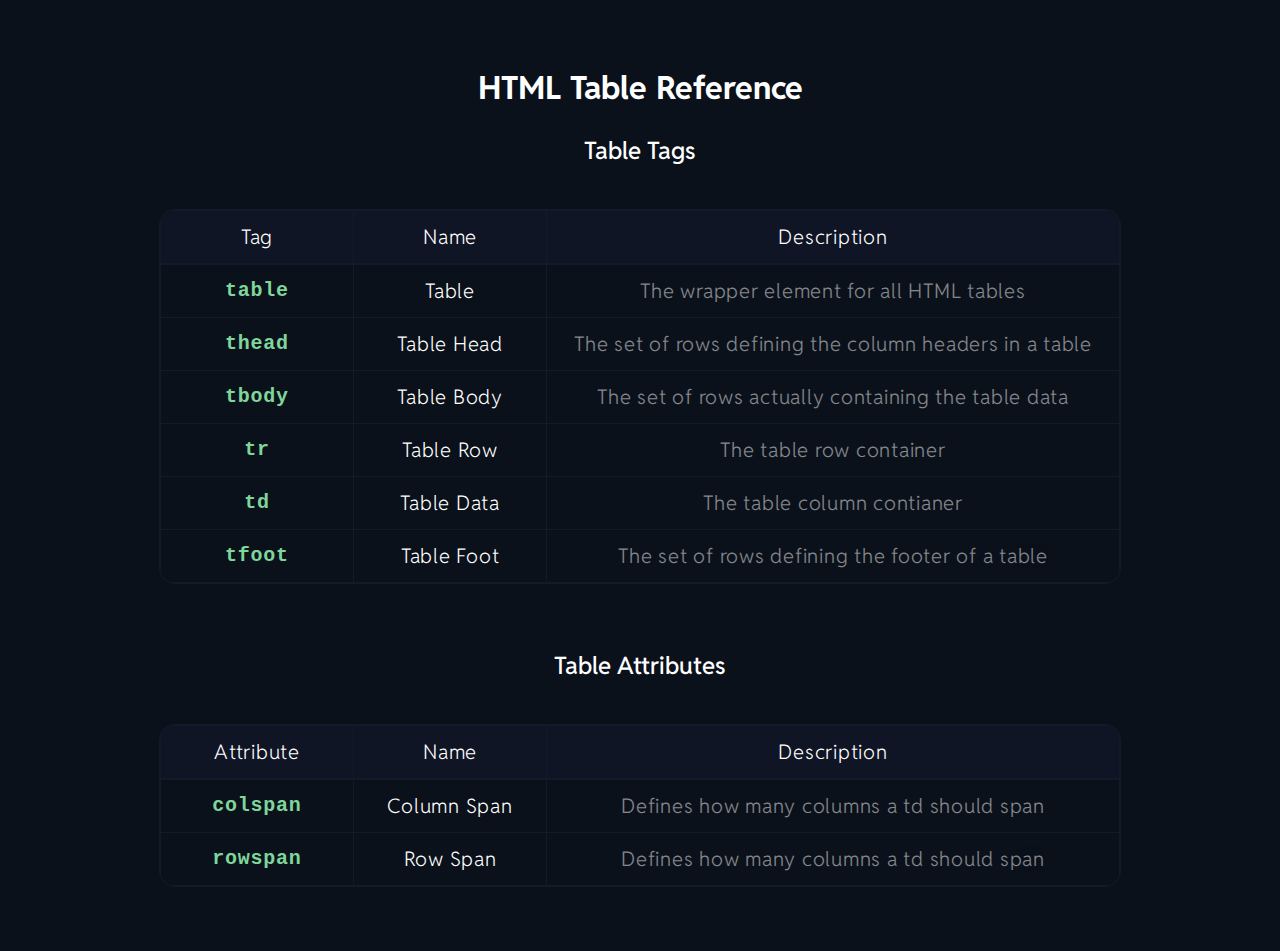
<file: index.html>
<!DOCTYPE html>
<html>

<head>
    <title>HTML Table Reference | Nick Becker</title>
    <link rel="stylesheet" type="text/css" href="styles.css">
    <link rel="preconnect" href="https://fonts.googleapis.com">
    <link rel="preconnect" href="https://fonts.gstatic.com" crossorigin>
    <link href="https://fonts.googleapis.com/css2?family=Reddit+Sans:ital,wght@0,200..900;1,200..900&display=swap"
        rel="stylesheet">
</head>

<body>
    <div>
        <h1>HTML Table Reference</h1>
        <h2> Table Tags</h2>
    </div>
    <div class="outer">
        <table>
            <thead>
                <tr>
                    <th class="col1">Tag</th>
                    <th class="col2">Name</th>
                    <th class="col3">Description</th>
                </tr>
            </thead>
            <tbody>
                <tr>
                    <td class="col1"><span class="code">table</span></td>
                    <td class="col2">Table</td>
                    <td class="col3"><span class="description">The wrapper element for all HTML tables</span></td>
                </tr>
                <tr>
                    <td class="col1"><span class="code">thead</span></td>
                    <td class="col2">Table Head</td>
                    <td class="col3"><span class="description">The set of rows defining the column headers in a table</span></td>
                </tr>
                <tr>
                    <td class="col1"><span class="code">tbody</span></td>
                    <td class="col2">Table Body</td>
                    <td class="col3"><span class="description">The set of rows actually containing the table data</span></td>
                </tr>
                <tr>
                    <td class="col1"><span class="code">tr</span></td>
                    <td class="col2">Table Row</td>
                    <td class="col3"><span class="description">The table row container</span></td>
                </tr>
                <tr>
                    <td class="col1"><span class="code">td</span></td>
                    <td class="col2">Table Data</td>
                    <td class="col3"><span class="description">The table column contianer</span></td>
                </tr>
                <tr>
                    <td class="col1"><span class="code">tfoot</span></td>
                    <td class="col2">Table Foot</td>
                    <td class="col3"><span class="description">The set of rows defining the footer of a table</span></td>
                </tr>
            </tbody>
        </table>
    </div>
    <div>
        <h2>Table Attributes</h2>
    </div>
    <div class="outer">
        <table>
            <thead>
                <tr>
                    <th class="col1">Attribute</th>
                    <th class="col2">Name</th>
                    <th class="col3">Description</th>
                </tr>
            </thead>
            <tbody>
                <tr>
                    <td class="col1"><span class="code">colspan</span></td>
                    <td class="col2">Column Span</td>
                    <td class="col3"><span class="description">Defines how many columns a td should span</span></td>
                </tr>
                <tr>
                    <td class="col1"><span class="code">rowspan</span></td>
                    <td class="col2">Row Span</td>
                    <td class="col3"><span class="description">Defines how many columns a td should span</span></td>
                </tr>
            </tbody>
        </table>
    </div>
</body>

</html>
</file>
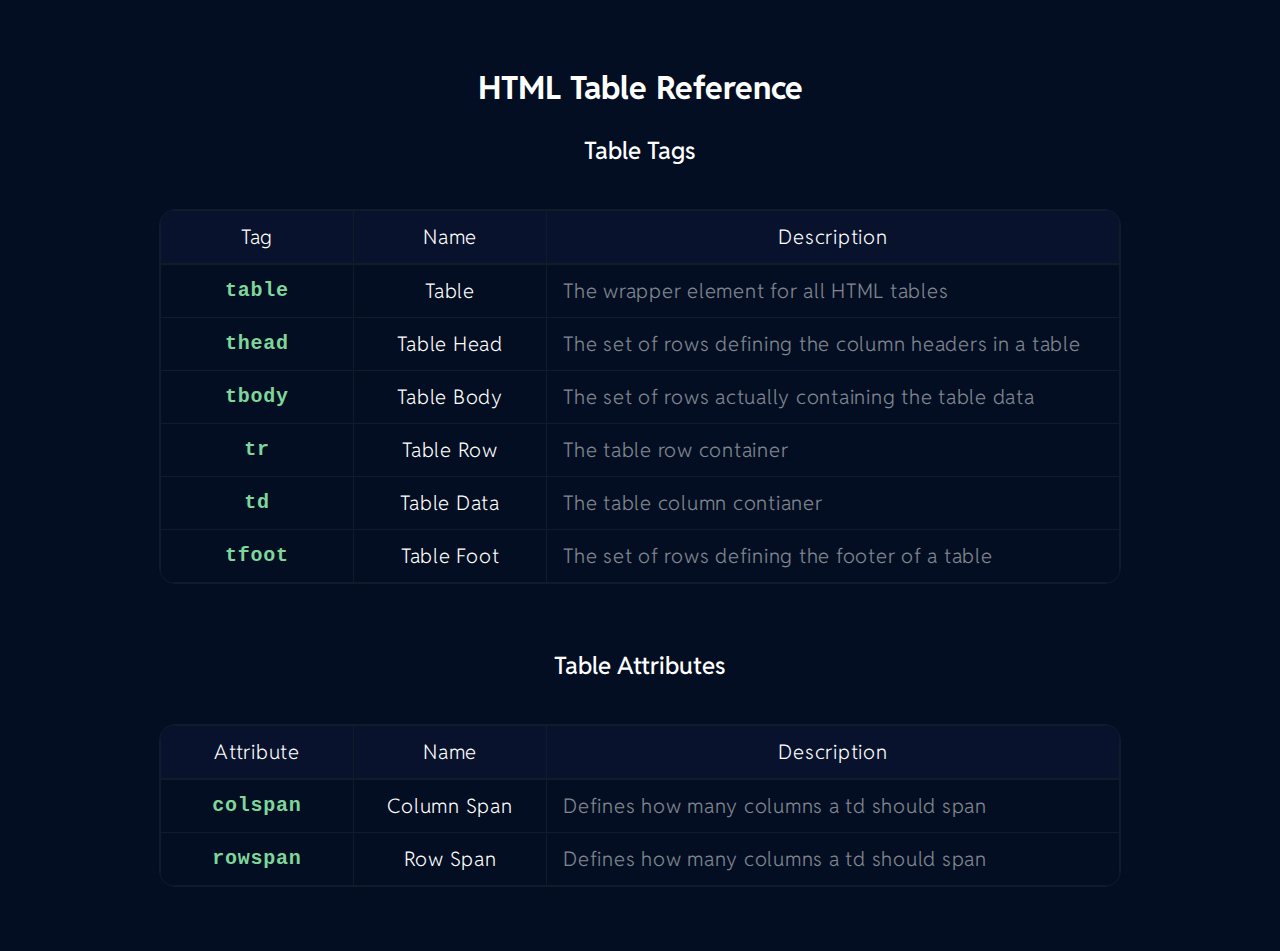
<file: cheat-sheet.html>
<!DOCTYPE html>
<html>

<head>
    <title>HTML Table Reference | Nick Becker</title>
    <link rel="stylesheet" type="text/css" href="cheat-sheet-styles.css">
    <link rel="preconnect" href="https://fonts.googleapis.com">
    <link rel="preconnect" href="https://fonts.gstatic.com" crossorigin>
    <link href="https://fonts.googleapis.com/css2?family=Reddit+Sans:ital,wght@0,200..900;1,200..900&display=swap"
        rel="stylesheet">
</head>

<body>
    <div>
        <h1>HTML Table Reference</h1>
        <h2> Table Tags</h2>
    </div>
    <div class="outer">
        <table>
            <thead>
                <tr>
                    <th class="col1">Tag</th>
                    <th class="col2">Name</th>
                    <th class="col3">Description</th>
                </tr>
            </thead>
            <tbody>
                <tr>
                    <td class="col1"><span class="code">table</span></td>
                    <td class="col2">Table</td>
                    <td class="col3"><span class="description">The wrapper element for all HTML tables</span></td>
                </tr>
                <tr>
                    <td class="col1"><span class="code">thead</span></td>
                    <td class="col2">Table Head</td>
                    <td class="col3"><span class="description">The set of rows defining the column headers in a table</span></td>
                </tr>
                <tr>
                    <td class="col1"><span class="code">tbody</span></td>
                    <td class="col2">Table Body</td>
                    <td class="col3"><span class="description">The set of rows actually containing the table data</span></td>
                </tr>
                <tr>
                    <td class="col1"><span class="code">tr</span></td>
                    <td class="col2">Table Row</td>
                    <td class="col3"><span class="description">The table row container</span></td>
                </tr>
                <tr>
                    <td class="col1"><span class="code">td</span></td>
                    <td class="col2">Table Data</td>
                    <td class="col3"><span class="description">The table column contianer</span></td>
                </tr>
                <tr>
                    <td class="col1"><span class="code">tfoot</span></td>
                    <td class="col2">Table Foot</td>
                    <td class="col3"><span class="description">The set of rows defining the footer of a table</span></td>
                </tr>
            </tbody>
        </table>
    </div>
    <div>
        <h2>Table Attributes</h2>
    </div>
    <div class="outer">
        <table>
            <thead>
                <tr>
                    <th class="col1">Attribute</th>
                    <th class="col2">Name</th>
                    <th class="col3">Description</th>
                </tr>
            </thead>
            <tbody>
                <tr>
                    <td class="col1"><span class="code">colspan</span></td>
                    <td class="col2">Column Span</td>
                    <td class="col3"><span class="description">Defines how many columns a td should span</span></td>
                </tr>
                <tr>
                    <td class="col1"><span class="code">rowspan</span></td>
                    <td class="col2">Row Span</td>
                    <td class="col3"><span class="description">Defines how many columns a td should span</span></td>
                </tr>
            </tbody>
        </table>
    </div>
</body>

</html>
</file>
<file: styles.css>
* {
    display: block;
    text-decoration: none;
    padding: 0;
    font-family: 'Reddit Sans';
    text-align: center;
}

title, head{
    display: none;
}

h1 {
    font-weight: 700;
    color: rgb(255, 255, 255);
    line-height: 1.5;
}

h2 {
    font-weight: 500;
    color: rgb(255, 255, 255);
    line-height: 1.5;
}

h3 {
    font-weight: 500;
    color: rgb(255, 255, 255);
    line-height: 1.5;
}

p {
    font-weight: 300;
    color: rgb(255, 255, 255);
    font-size: 20px;
    line-height: 1;
}

body {
    display: block;
    background-color: rgb(11, 17, 27);
    margin: 64px 80px 64px 80px;
}

table {
    display: table;
    margin: 0 auto;
    width: 960px;
    border-collapse: collapse;
}

tr {
    display: table-row;
}

td {
    margin: 0 auto;
    padding: 16px;
    border: solid 1px rgb(19, 26, 41);
    font-weight: 300;
    color: #fff;
    font-size: 20px;
    line-height: 1;
    display: table-cell;
    letter-spacing: 0.75px;
}

th {
    background-color: rgba(72, 61, 139, 0.1);
    margin: 0 auto;
    padding: 16px;
    border: solid 1px rgb(19, 26, 41);
    font-weight: 300;
    color: rgb(255, 255, 255);
    font-size: 20px;
    line-height: 1;
    display: table-cell;
    letter-spacing: 0.75px;
}

.code {
    color: rgb(126, 214, 155);
    font-weight: 700;
    font-family: 'Courier New', Courier, monospace;
}

.description {
    opacity: 50%;
}

.outer {
    border: solid 1px rgb(19, 26, 41);
    border-radius: 16px;
    overflow: hidden;
    margin: 40px auto 64px auto;
    width: 960px;
}

.col1{
    width: 160px;
}

.col2{
    width: 160px;
}

.col3{
    width: 540px;
}
</file>
<file: cheat-sheet-styles.css>
* {
    display: block;
    text-decoration: none;
    padding: 0;
    font-family: 'Reddit Sans';
    text-align: center;
}

title, head{
    display: none;
}

h1 {
    font-weight: 700;
    color: rgb(255, 255, 255);
    line-height: 1.5;
}

h2 {
    font-weight: 500;
    color: rgb(255, 255, 255);
    line-height: 1.5;
}

h3 {
    font-weight: 500;
    color: rgb(255, 255, 255);
    line-height: 1.5;
}

p {
    font-weight: 300;
    color: rgb(255, 255, 255);
    font-size: 20px;
    line-height: 1;
}

body {
    display: block;
    background: #030E22;
    margin: 64px 80px 64px 80px;
}

table {
    display: table;
    margin: 0 auto;
    width: 960px;
    border-collapse: collapse;
}

tr {
    display: table-row;
}

td {
    margin: 0 auto;
    padding: 16px;
    border: solid 1px rgb(19, 26, 41);
    font-weight: 300;
    color: #fff;
    font-size: 20px;
    line-height: 1;
    display: table-cell;
    letter-spacing: 0.75px;
}

th {
    background-color: rgba(72, 61, 139, 0.1);
    margin: 0 auto;
    padding: 16px;
    border: solid 1px rgb(19, 26, 41);
    font-weight: 300;
    color: rgb(255, 255, 255);
    font-size: 20px;
    line-height: 1;
    display: table-cell;
    letter-spacing: 0.75px;
}

.code {
    color: rgb(126, 214, 155);
    font-weight: 700;
    font-family: 'Courier New', Courier, monospace;
}

.description {
    opacity: 50%;
    text-align: left !important;
}

.outer {
    border: solid 1px rgb(19, 26, 41);
    border-radius: 16px;
    overflow: hidden;
    margin: 40px auto 64px auto;
    width: 960px;
}

.col1{
    width: 160px;
}

.col2{
    width: 160px;
}

.col3{
    width: 540px;
}
</file>
